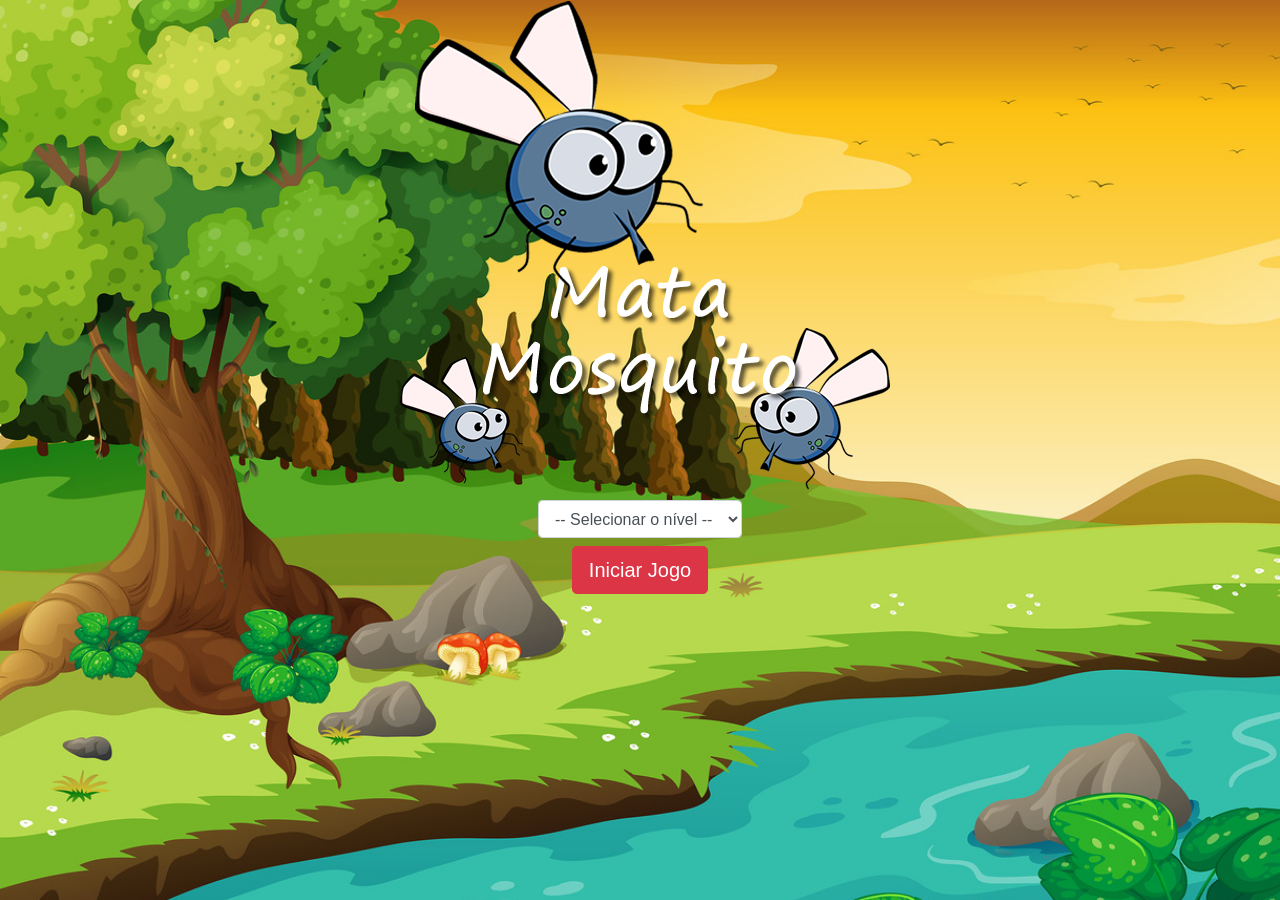
<file: index.html>
<!DOCTYPE html>
<html>
<head>
	<meta charset="utf-8">
	<title></title>
	
	<link rel="stylesheet" href="https://maxcdn.bootstrapcdn.com/bootstrap/4.0.0/css/bootstrap.min.css" integrity="sha384-Gn5384xqQ1aoWXA+058RXPxPg6fy4IWvTNh0E263XmFcJlSAwiGgFAW/dAiS6JXm" crossorigin="anonymous">
	
	<link rel="stylesheet" href="estilo.css">

	<script>
		function iniciarJogo() {
			var nivel = document.getElementById('nivel').value

			if (nivel === '') {
				alert('Selecione um nível para iniciar o jogo')
				return false
			}

			window.location.href = "app.html?" + nivel
		}
	</script>

</head>
<body>

	<div class="container">
		<div class="row">
			<div class="col">
				<div class="d-flex justify-content-center">
				<img src="imagens/game.png">
				</div>
			</div>
		</div>
		<div class="row">
			<div class="col">
				<div class="d-flex justify-content-center">
					<div class="mb-2">
				<select class="form-control" id="nivel">
					<option value="">-- Selecionar o nível --</option>
					<option value="normal">Normal </option>
					<option value="dificil">Difícil</option>
					<option value="chucknorris">Chuck Norris</option>
				</select>
					</div>
				</div>
			</div>
			</div>

		<div class="row">
			<div class="col">
				<div class="d-flex justify-content-center">
				<button type="button" class="btn btn-danger btn-lg" onclick="iniciarJogo()">Iniciar Jogo</button>
				</div>
			</div>
		</div>

	</div>
</body>
</html>
</file>
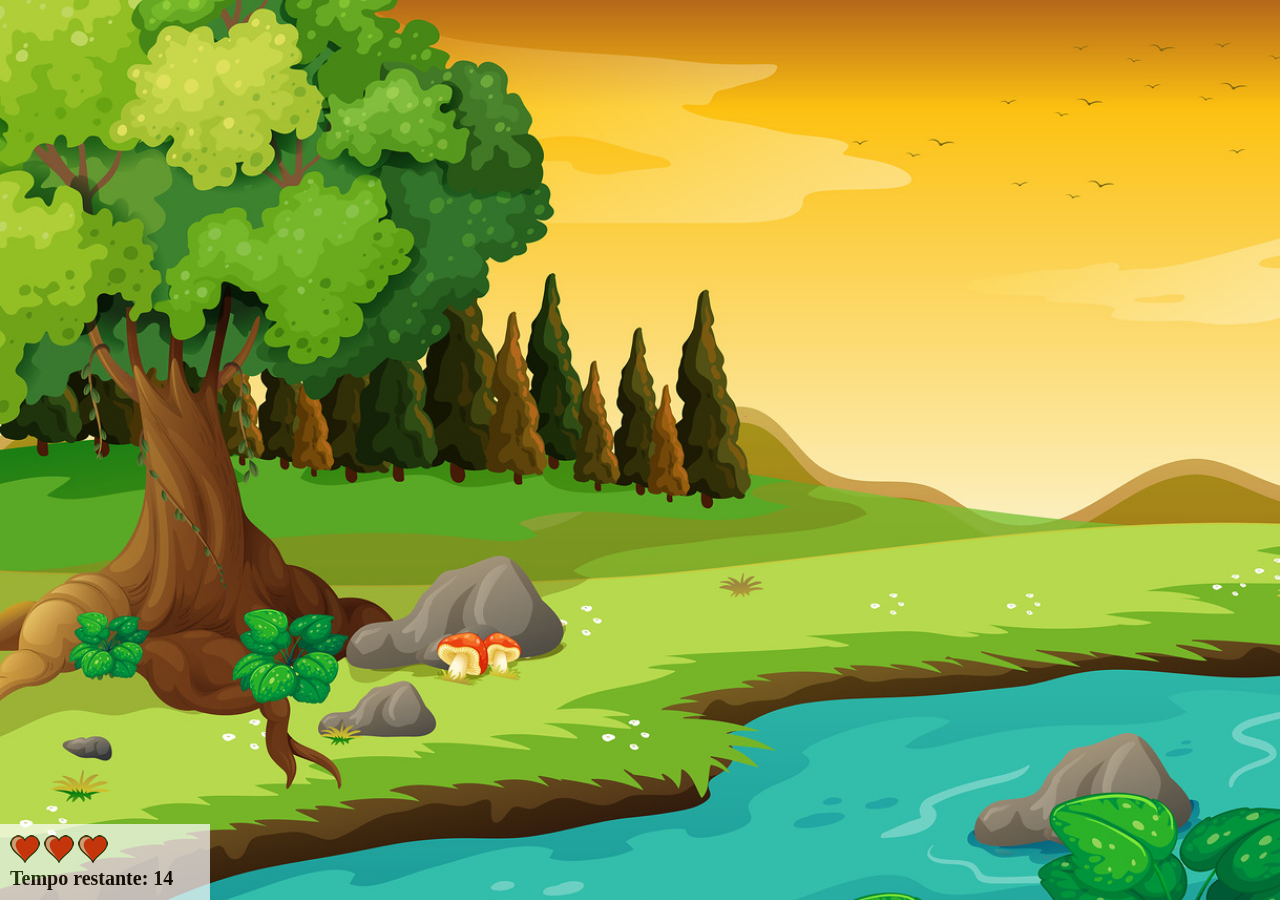
<file: app.html>
<!DOCTYPE html>
<html>
<head>
	<meta charset="utf-8">
	<title></title>
	<link rel="stylesheet" href="estilo.css">
	<script src="jogo.js"></script>
</head>

<body onresize="ajustaTamanhoPalcoJogo()">

		 <div class="painel">
		 	<div class="vidas">
		 		<img id="v1" src="imagens/coracao_cheio.png">
		 		<img id="v2" src="imagens/coracao_cheio.png">
		 		<img id="v3" src="imagens/coracao_cheio.png">
		 	</div>
		 	<div class="cronometro">Tempo restante: <span id="cronometro"></span></div>
		 </div>
	
    <script>
			document.getElementById('cronometro').innerHTML = tempo
    		var criaMosca = setInterval(function () {
    			posicaoRandomica()
    		}, criaMoscaTempo)
	</script>

</body>
</html>
</file>
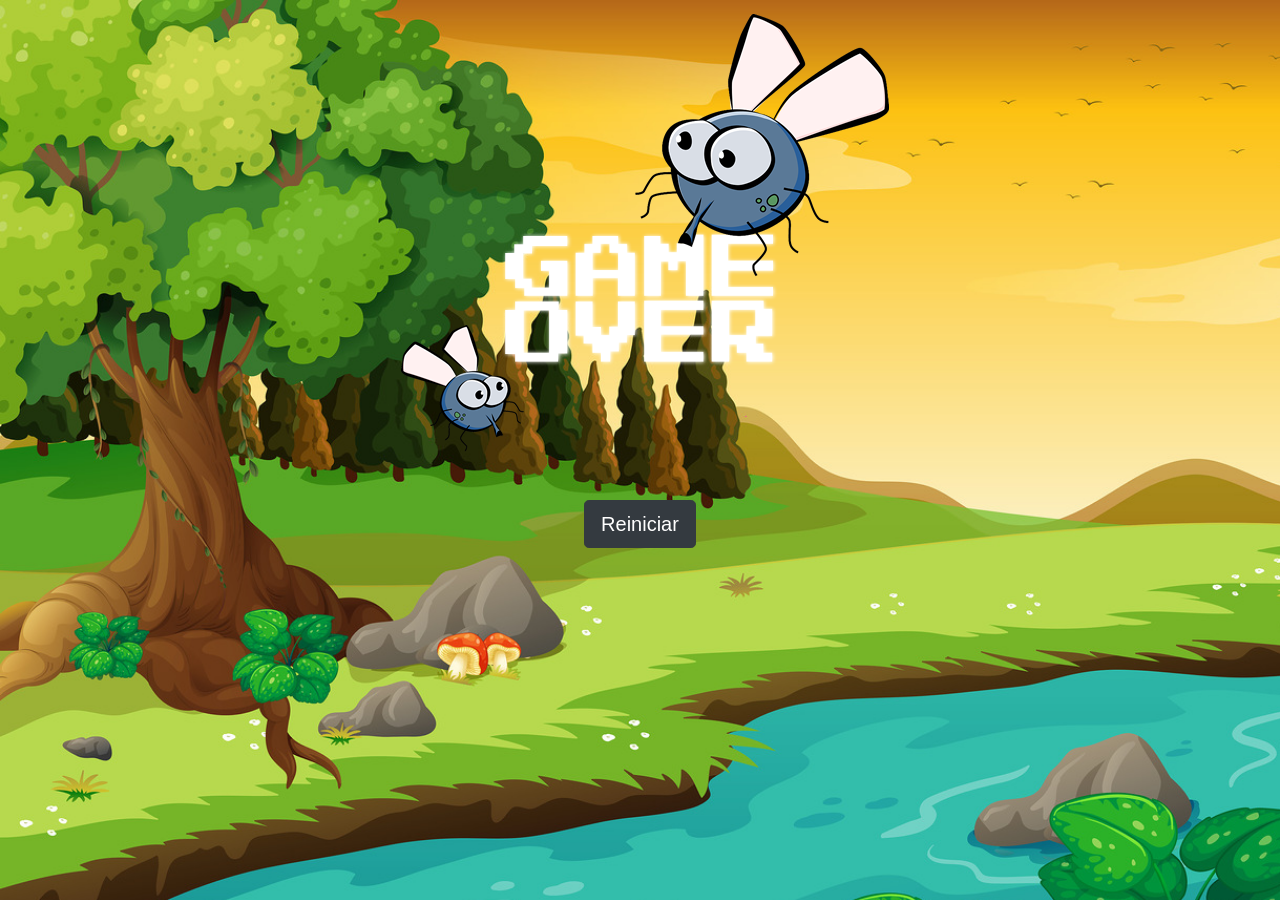
<file: fim_de_jogo.html>
<!DOCTYPE html>
<html>
<head>
	<meta charset="utf-8">
	<title></title>
	<link rel="stylesheet" href="https://maxcdn.bootstrapcdn.com/bootstrap/4.0.0/css/bootstrap.min.css" integrity="sha384-Gn5384xqQ1aoWXA+058RXPxPg6fy4IWvTNh0E263XmFcJlSAwiGgFAW/dAiS6JXm" crossorigin="anonymous">
	<link rel="stylesheet" href="estilo.css">
</head>
<body>

	<div class="container">
		<div class="row">
			<div class="col">
				<div class="d-flex justify-content-center">
				<img src="imagens/game_over.png">
				</div>
			</div>
		</div>
		<div class="row">
			<div class="col">
				<div class="d-flex justify-content-center">
				<button type="button" class="btn btn-dark btn-lg" onclick="window.location.href = 'index.html'">Reiniciar</button>
				</div>
			</div>
		</div>
	</div>
</body>
</html>
</file>
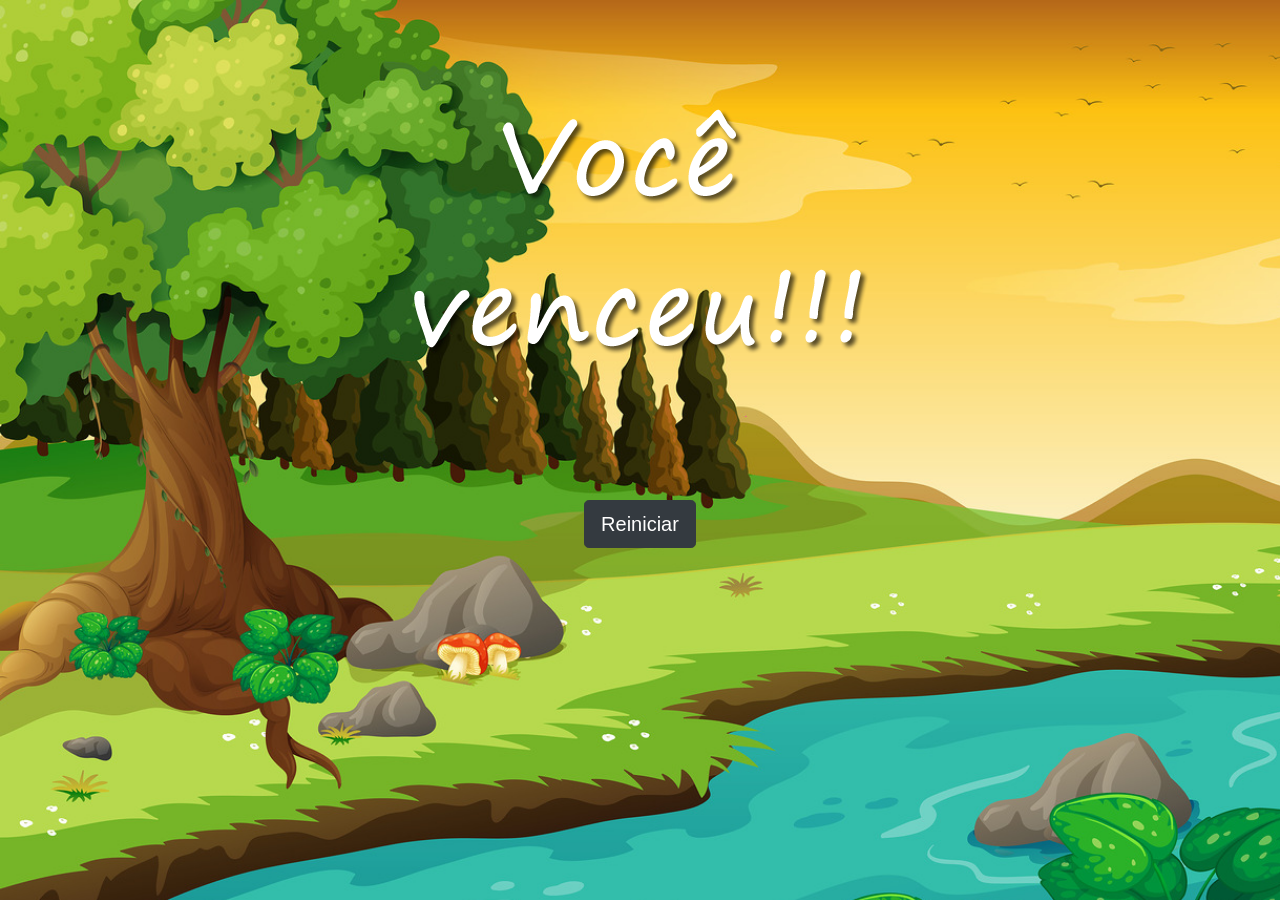
<file: vitoria.html>
<!DOCTYPE html>
<html>
<head>
	<meta charset="utf-8">
	<title></title>
	<link rel="stylesheet" href="https://maxcdn.bootstrapcdn.com/bootstrap/4.0.0/css/bootstrap.min.css" integrity="sha384-Gn5384xqQ1aoWXA+058RXPxPg6fy4IWvTNh0E263XmFcJlSAwiGgFAW/dAiS6JXm" crossorigin="anonymous">
	<link rel="stylesheet" href="estilo.css">
</head>
<body>

	<div class="container">
		<div class="row">
			<div class="col">
				<div class="d-flex justify-content-center">
				<img src="imagens/vitoria.png">
				</div>
			</div>
		</div>
		<div class="row">
			<div class="col">
				<div class="d-flex justify-content-center">
				<button type="button" class="btn btn-dark btn-lg" onclick="window.location.href = 'index.html'">Reiniciar</button>
				</div>
			</div>
		</div>
	</div>
</body>
</html>
</file>
<file: estilo.css>
html{
	cursor: url(imagens/mata_mosca.png) 30 30 , auto;
}


body{
	background-image: url(imagens/bg.jpg);
	background-repeat: no-repeat;	
	
}


.mosquito1{
	width: 50px;
	height: 50px;
}

.mosquito2{
	width: 70px;
	height: 70px;
}

.mosquito3{
	width: 90px;
	height: 90px;
}

.ladoA{
	transform: scaleX(1);
}

.ladoB{
	transform: scaleX(-1);
}

.painel{
	position: absolute;
	width: 190px;
	padding: 10px;
	bottom: 0px;
	left: 0px;
	border-top: solid 1px #fff;
	background-color: #fff;
	opacity: 0.7;
}

.vidas{
	float: left;
}

.cronometro{
	float: left;
	font-size: 20px;
	font-weight: bold;
}

/* Extra small devices (portrait phones, less than 576px)*/
@media (max-width: 575.98px) { 
	body{
		background-size: 160%;
	}
}

/*  Small devices (landscape phones, 576px and up) */
@media (min-width: 576px) and (max-width: 767.98px) { 
	body{
		background-size: 135%;
	}
 }

/*  Medium devices (tablets, 768px and up) */
@media (min-width: 768px) and (max-width: 991.98px) { 
	body{
		background-size: 100%;
	}
 }

/*  Large devices (desktops, 992px and up) */
@media (min-width: 992px) and (max-width: 1199.98px) { 
	body{
		background-size: 105%;
	}
 }

/*  Extra large devices (large desktops, 1200px and up) */
@media (min-width: 1200px) { 
	body{
		background-size: 105%;
	}
 }
</file>
